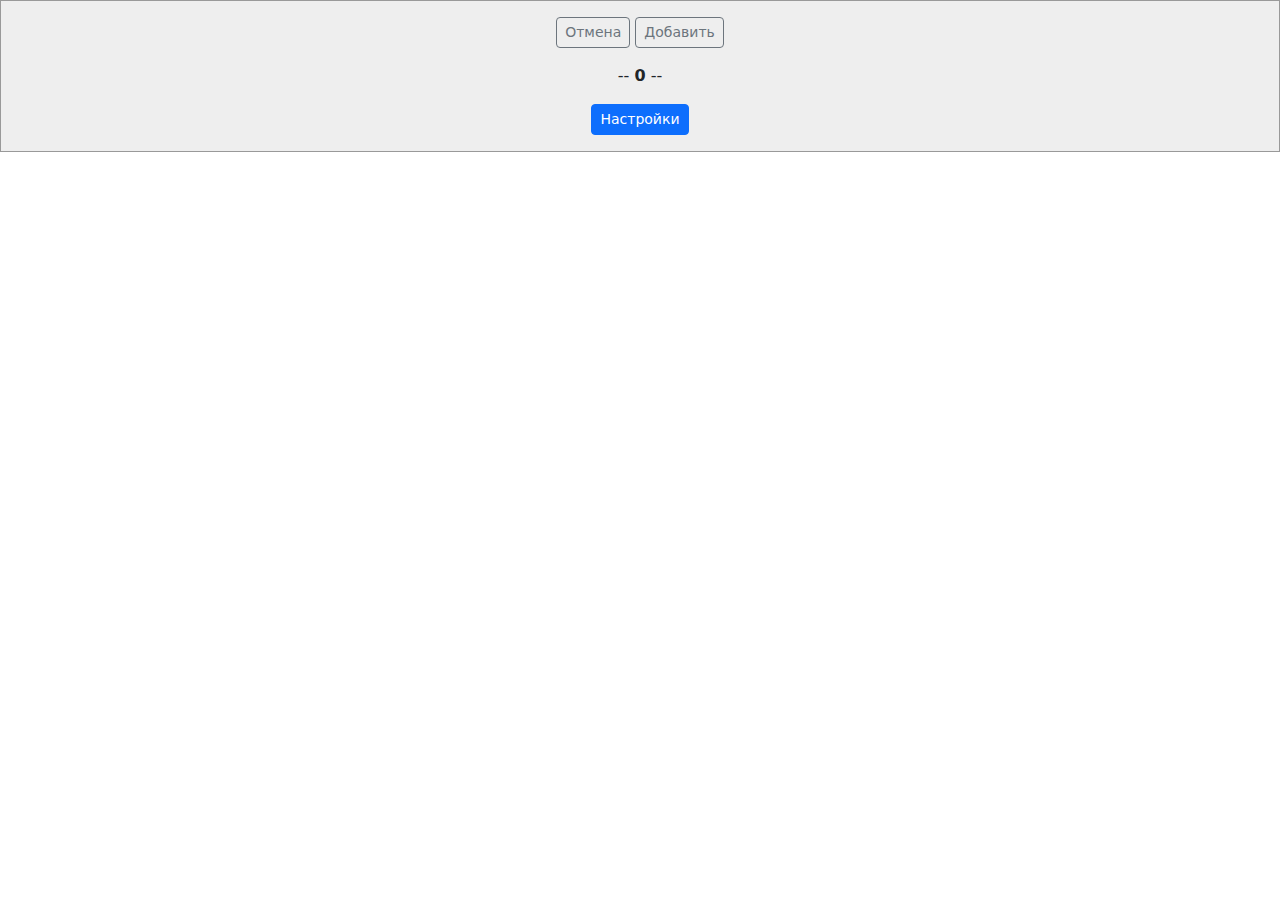
<file: index.html>
<!DOCTYPE html>
<html lang="ru">
<head>
  <meta charset="utf-8">
  <meta http-equiv="X-UA-Compatible" content="IE=edge">
  <meta name="viewport" content="width=device-width,initial-scale=1">
  <meta name="description" content="Extension">
  <title>Money2</title>
  <!-- <link rel="icon" href="/favicon.ico"> -->
  <link rel="manifest" href="/manifest.json">
  <link href="css/bootstrap.min.css" rel="stylesheet">
  <link href="css/main.css" rel="stylesheet">
</head>
<body>
  <div class="px-4 py-3 text-center start">
    <button type=button class="btn btn-outline-secondary btn-sm mb-3">Отмена</button>
    <noscript><small>You need to enable JavaScript to run this app.</small></noscript>
    <button type=button class="btn btn-outline-secondary btn-sm mb-3">Добавить</button>
    <p>-- <b id=likes>0</b> --</p>
    <a href="settings.html" role=button class="btn btn-primary btn-sm" target="_blank">Настройки</a>
  </div>
  <script type="module" src="js/main.js"></script>
</body>
</html>
</file>
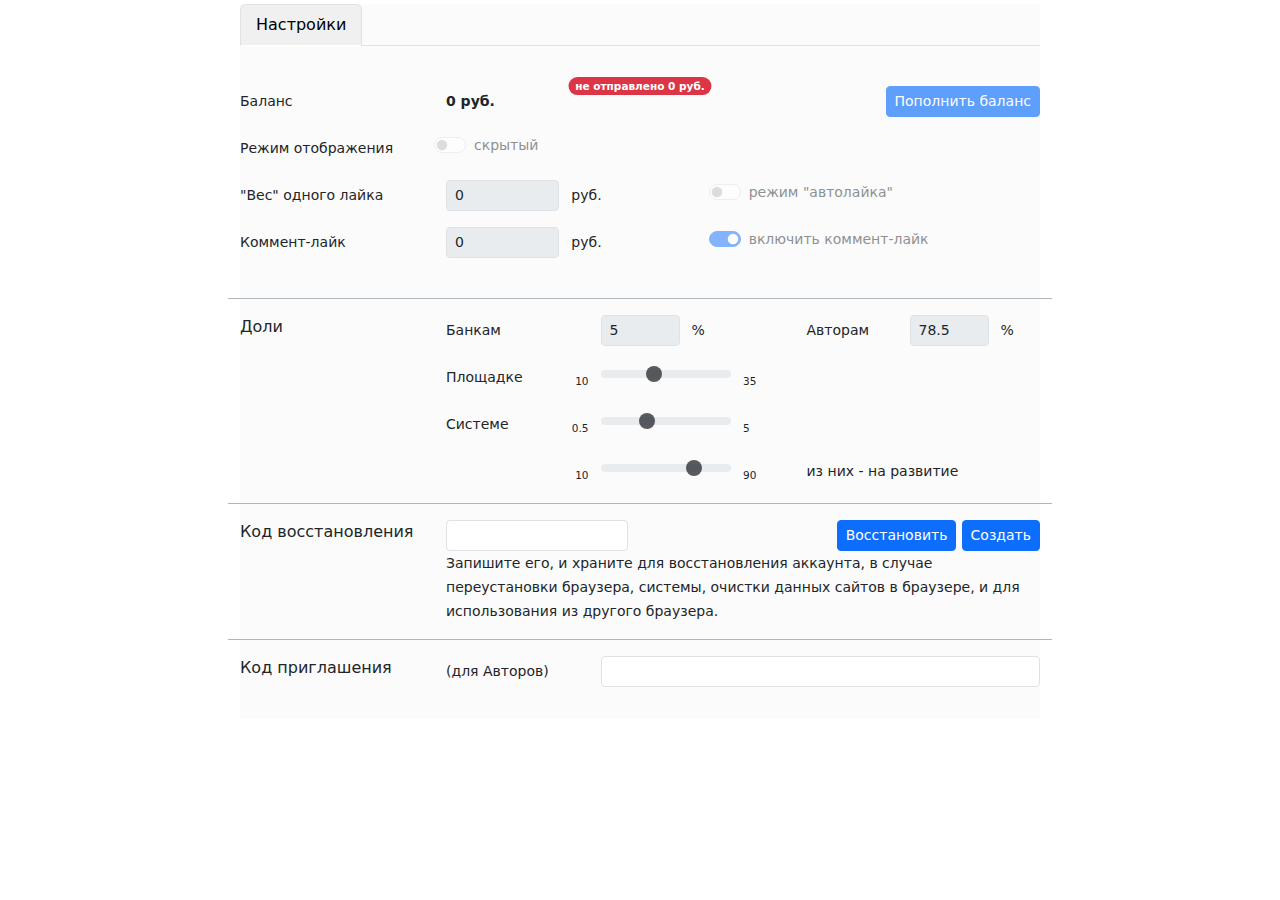
<file: settings.html>
<!DOCTYPE html>
<html lang="ru">
<head>
  <meta charset="utf-8">
  <meta http-equiv="X-UA-Compatible" content="IE=edge">
  <meta name="viewport" content="width=device-width,initial-scale=1">
  <meta name="description" content="Extension">
  <title>Money2</title>
  <!-- <link rel="icon" href="/favicon.ico"> -->
  <link rel="manifest" href="/manifest.json">
  <link href="css/bootstrap.min.css" rel="stylesheet">
  <link href="css/main.css" rel="stylesheet">
</head>
<body>
  <svg xmlns="http://www.w3.org/2000/svg" style="display:none">
   <symbol id="exclamation-triangle-fill" viewBox="0 0 16 16">
      <path d="M8.982 1.566a1.13 1.13 0 0 0-1.96 0L.165 13.233c-.457.778.091 1.767.98 1.767h13.713c.889 0 1.438-.99.98-1.767L8.982 1.566zM8 5c.535 0 .954.462.9.995l-.35 3.507a.552.552 0 0 1-1.1 0L7.1 5.995A.905.905 0 0 1 8 5zm.002 6a1 1 0 1 1 0 2 1 1 0 0 1 0-2z"/>
    </symbol>
  </svg>
  <div class="container mt-1">
    <div class="row">
      <div class="col-12">
        <ul class="nav nav-tabs" role="tablist">
          <li class="nav-item" role="presentation">
            <button class="nav-link active" data-bs-toggle="tab" data-bs-target="#settings" type="button" role="tab" aria-controls="home" aria-selected="true">Настройки</button>
          </li>
          <li class="nav-item invisible" role="presentation">
            <button class="nav-link" data-bs-toggle="tab" data-bs-target="#settingsAuthor" type="button" role="tab" aria-controls="profile" aria-selected="false">Авторам</button>
          </li>
          <li class="nav-item invisible" role="presentation">
            <button class="nav-link" data-bs-toggle="tab" data-bs-target="#feedback" type="button" role="tab" aria-controls="profile" aria-selected="false">Обратная связь</button>
          </li>
          <li class="nav-item invisible" role="presentation">
            <button class="nav-link" data-bs-toggle="tab" data-bs-target="#histat" type="button" role="tab" aria-controls="profile" aria-selected="false">История и статистика</button>
          </li>
          <li class="nav-item invisible" role="presentation">
            <button class="nav-link" data-bs-toggle="tab" data-bs-target="#other" type="button" role="tab" aria-controls="profile" aria-selected="false">Доп!</button>
          </li>
        </ul>
        <div class="tab-content" id="myTabContent">
          <div class="tab-pane fade show active" id="settings" role="tabpanel" aria-labelledby="settings-tab">
            <form name=settings action="#" method=post class="needs-validation" novalidate>
              <input type=hidden name=action value=settings>
              <div class="row mb-3">
                <div class="col-8"></div>

              </div>
              <br>
              
              
              <div class="row mb-3">
                <label class="col-sm-3 col-form-label col-form-label-sm">Баланс</label>
                <label class="col-5 col-sm-3 col-form-label col-form-label-sm fw-bold position-relative">
                  <span id=balance>0</span> руб.
                  <span class="position-absolute top-0 start-100 translate-middle badge rounded-pill bg-danger">
                    не отправлено <span id=balanceNotSend>0</span> руб.
                  </span>
                </label>
                <div class="col-7 col-sm-6">
                  <button type=button class="btn btn-primary btn-sm float-end" id=btnDeposit disabled>Пополнить баланс</button>
                </div>
              </div>
              <div class="row mb-3">
                <label for=mode class="col-sm-3 col-form-label col-form-label-sm">Режим отображения</label>
                <div class="form-check form-switch col-sm-9">
                  <input class="form-check-input" type=checkbox role=switch id=modeHiddenEnabled name="settings[mode_hidden_enabled]" value=1 disabled>
                  <label class="form-check-label col-form-label-sm pt-0" for=modeHiddenEnabled>скрытый</label>
                </div>
              </div>
              
              
              
              <div class="row mb-3">
                <label for=weightForLike class="col-sm-3 col-form-label col-form-label-sm">&quot;Вес&quot; одного лайка</label>
                <div class="col-4 col-sm-2">
                  <input type=number class="form-control form-control-sm" id=weightForLike name="settings[weight_for_like]" value=0 min=0 max=999 disabled>
                </div>
                <label class="col-2 col-sm-2 gx-0 col-form-label col-form-label-sm">руб.</label>
                  
                  
                  <div class="col-6 col-sm-5">
                  <div class="row">
                    <div class="form-check form-switch col-12">                 
                      <input class="form-check-input" type=checkbox role=switch id=autoLikeEnabled name="settings[auto_like_enabled]" value=1 disabled>
                      <label class="form-check-label col-form-label-sm pt-0" for=autoLikeEnabled>режим &quot;автолайка&quot;</label>                
                 </div>
                  </div> 
                  </div>
                
              </div>
              
              
              <div class="row mb-3">
                <label for=commentLike class="col-sm-3 col-form-label col-form-label-sm">Коммент-лайк</label>
                <div class="col-4 col-sm-2">
                  <input type=number class="form-control form-control-sm" id=commentLike name="settings[comment_like]" value=0 min=0 max=999 disabled>
                </div>
                <label class="col-2 col-sm-2 gx-0 col-form-label col-form-label-sm">руб.</label>
                
                <div class="col-6 col-sm-5">
                  <div class="row">
                    <div class="form-check form-switch col-12">
                      <input class="form-check-input" type=checkbox role=switch id=commentLikeEnabled name="settings[comment_like_enabled]" value=1 checked disabled>
                      <label class="form-check-label col-form-label-sm pt-0" for=commentLikeEnabled>включить коммент-лайк</label>
                    </div>
                  </div>
                  </div>
                  
              </div>
              <br>
              
              
              <fieldset class="row mb-3 pt-3 border-top border-bottom border-dark-subtle">
                <legend class="col-form-label col-sm-3 pt-0">Доли</legend>
                <div class="col-sm-9">
                  <div class="row mb-3">
                    <label class="col-3 col-sm-3 col-form-label col-form-label-sm" for=quotaBank>Банкам</label>
                    <div class="col-3 col-sm-2">
                      <input type=text class="form-control form-control-sm disabled" id=quotaBank name="settings[quota_bank]" value=5 readonly>
                    </div>
                    <label class="col-6 col-sm-1 gx-0 col-form-label col-form-label-sm">%</label>
                    <div class="col-12 col-sm-1">&nbsp;</div>
                    <label class="col-3 col-sm-2 col-form-label col-form-label-sm" for=quotaAuthor>Авторам</label>
                    <div class="col-3 col-sm-2">
                      <input type=text class="form-control form-control-sm disabled" id=quotaAuthor name="settings[quota_author]" value=78.5 readonly>
                    </div>
                    <label class="col-6 col-sm-1 gx-0 col-form-label col-form-label-sm">%</label>
                  </div>
                  <div class="row mb-3">
                    <label class="col-sm-2 col-form-label col-form-label-sm" for=quotaPlatform>Площадке</label>
                    <label class="col-1 col-sm-1 gx-0 col-form-label col-form-label-sm text-end"><sub>10</sub></label>
                    <div class="col-10 col-sm-3">
                      <input class="form-range" type=range id=quotaPlatform name="settings[quota_platform]" value=20 min=10 max=35 step=0.5 disabled>
                    </div>
                    <label class="col-1 col-sm-6 gx-0 col-form-label col-form-label-sm"><sub>35</sub></label>
                  </div>
                  <div class="row mb-3">
                    <label class="col-sm-2 col-form-label col-form-label-sm" for=quotaSystem>Системе</label>
                    <label class="col-1 col-sm-1 gx-0 col-form-label col-form-label-sm text-end"><sub>0.5</sub></label>
                    <div class="col-10 col-sm-3">
                      <input class="form-range" type=range id=quotaSystem name="settings[quota_system]" value=2 min=0.5 max=5 step=0.5 disabled>
                    </div>
                    <label class="col-1 col-sm-6 gx-0 col-form-label col-form-label-sm"><sub>5</sub></label>
                  </div>
                  <div class="row mb-3">
                    <div class="col-0 col-sm-2" ></div>
                    <label class="col-1 col-sm-1 gx-0 col-form-label col-form-label-sm text-end"><sub>10</sub></label>
                    <div class="col-10 col-sm-3">
                      <input class="form-range" type=range id=quotaGrow name="settings[quota_grow]" value=70 min=10 max=90 step=0.5 disabled>
                    </div>
                    <label class="col-1 col-sm-1 gx-0 col-form-label col-form-label-sm"><sub>90</sub></label>
                    <label class="col-sm-5 col-form-label col-form-label-sm text-center text-sm-start" for=quotaGrow>из них - на развитие</label>
                  </div>
                </div>
              </fieldset>
              <fieldset class="row mb-3 border-bottom border-dark-subtle">
                <legend class="col-form-label col-sm-3 pt-0">Код восстановления</legend>
                <div class="col-3">
                  <input class="form-control form-control-sm" type=text placeholder="" name="settings[private_key]" value="" minlength=5 maxlength=12 data-autosave="false">
                </div>
                <div class="col-6 text-end">
                  <button type=button class="btn btn-primary btn-sm" id=btnAccountRepair>Восстановить</button>
                  <button type=button class="btn btn-primary btn-sm" id=btnAccountCreate>Создать</button>
                </div>
                <div class="col-9 offset-3">
                  <p><small>Запишите его, и храните для восстановления аккаунта, в случае переустановки браузера, системы, очистки данных сайтов в браузере, и для использования из другого браузера.</small></p>
                </div>
              </fieldset>
              
              
              
                            <fieldset class="row mb-3">
                <legend class="col-form-label col-sm-3 pt-0">Код приглашения</legend>
                <div class="col-sm-9">
                  <div class="row mb-3">
                    <label class="col-sm-3 col-form-label col-form-label-sm" for=______>(для Авторов)</label>
                    <div class="col-sm-9">
                      <input type=text class="form-control form-control-sm" id=______ name="________" value="" maxlength=16>
                    </div>
                  </div>
                  
                </div>
              </fieldset>
              
              

            </form>
          </div>
          
          
          <div class="tab-pane fade" id="settingsAuthor" role="tabpanel" aria-labelledby="settings-author-tab">
            <form name=settings_author action="#" method=post>
              <input type=hidden name=action value=settings_author>
              <div class="alert alert-danger alert-dismissible fade show d-flex align-items-center py-1 mx-1" role="alert">
                <svg class="bi flex-shrink-0 me-3" role="img" aria-label="Warning:" style="width:30px"><use xlink:href="#exclamation-triangle-fill"/></svg>
                <div style="line-height:18px">
                  <strong>ВАЖНО!</strong><br><small><i>Публикаторам:</i> Если вы размещаете ЧУЖОЙ контент без договорённости с автором, и намерены получать деньги за него, не ждите содействия! </small>
                  <button type="button" class="btn-close" data-bs-dismiss="alert" aria-label="Close"></button>
                </div>
              </div>
              <br>
                                      
              
             
              
              <fieldset class="row mb-3">
                <legend class="col-form-label col-sm-3 pt-0">Код Подтверждения<br><b id="publicKeyAuthor"></b></legend>
                <div class="col-sm-9">
                  <div class="row mb-2 key-page">
                    <div class="col-sm-3">
                      <button type=button class="btn btn-primary btn-sm">+</button>&nbsp;<button type=button class="btn btn-primary btn-sm">&ndash;</button>
                    </div>
                    <div class="col-sm-6 position-relative">
                      <div class="input-group input-group-sm has-validation">
                        <span class="input-group-text">на странице vk.ru/</span>
                        <input type=text class="form-control" name="settings_author[page][]" value="" placeholder="xxxxx" title="Пример: vk.ru/xxxx" pattern="^.+$" minlength=2 maxlength=75 data-base-url="https://vk.ru/">
                        <div class="invalid-feedback">Код не найден</div>
                        <div class="valid-feedback">Код обнаружен</div>
                      </div>
                    </div>
                    <div class="col-sm-3">
                      <button type=button class="btn btn-primary btn-sm">Проверить</button>
                    </div>
                  </div>
                </div>
                <div class="col-9 offset-3">
                  <p><small>Разместите код в своём аккаунте, на странице автора, и тогда сможете получать деньги за авторский контент.</small></p>
                </div>
    
              </fieldset>
              <fieldset class="row mb-3 pt-3 border-top border-bottom border-dark-subtle">
                <legend class="col-form-label col-sm-3 pt-0">Доли</legend>
                <div class="col-sm-9">
                  <div class="row mb-3">
                    <label class="col-3 col-sm-3 col-form-label col-form-label-sm" for=aQuotaBank>Банкам</label>
                    <div class="col-3 col-sm-2">
                      <input type=text class="form-control form-control-sm disabled" id=aQuotaBank name="settings_author[quota_bank]" value=5 readonly>
                    </div>
                    <label class="col-6 col-sm-1 gx-0 col-form-label col-form-label-sm">%</label>
                    <div class="col-12 col-sm-1">&nbsp;</div>
                    <label class="col-3 col-sm-2 col-form-label col-form-label-sm" for=aQuotaAuthor>Авторам</label>
                    <div class="col-3 col-sm-2">
                      <input type=text class="form-control form-control-sm disabled" id=aQuotaAuthor name="settings_author[quota_author]" value=78.5 readonly>
                    </div>
                    <label class="col-6 col-sm-1 gx-0 col-form-label col-form-label-sm">%</label>
                  </div>
                  <div class="row mb-3">
                    <label class="col-sm-2 col-form-label col-form-label-sm" for=aQuotaPlatform>Площадке</label>
                    <label class="col-1 col-sm-1 gx-0 col-form-label col-form-label-sm text-end"><sub>10</sub></label>
                    <div class="col-10 col-sm-3">
                      <input class="form-range" type=range id=aQuotaPlatform name="settings_author[quota_platform]" value=20 min=10 max=35 step=0.5>
                    </div>
                    <label class="col-1 col-sm-6 gx-0 col-form-label col-form-label-sm"><sub>35</sub></label>
                  </div>
                  <div class="row mb-3">
                    <label class="col-sm-2 col-form-label col-form-label-sm" for=aQuotaSystem>Системе</label>
                    <label class="col-1 col-sm-1 gx-0 col-form-label col-form-label-sm text-end"><sub>0.5</sub></label>
                    <div class="col-10 col-sm-3">
                      <input class="form-range" type=range id=aQuotaSystem name="settings_author[quota_system]" value=2 min=0.5 max=5 step=0.5>
                    </div>
                    <label class="col-1 col-sm-6 gx-0 col-form-label col-form-label-sm"><sub>5</sub></label>
                  </div>
                  <div class="row mb-3">
                    <div class="col-0 col-sm-2"></div>
                    <label class="col-1 col-sm-1 gx-0 col-form-label col-form-label-sm text-end"><sub>10</sub></label>
                    <div class="col-10 col-sm-3">
                      <input class="form-range" type=range id=aQuotaGrow name="settings_author[quota_grow]" value=70 min=10 max=90 step=0.5>
                    </div>
                    <label class="col-1 col-sm-1 gx-0 col-form-label col-form-label-sm"><sub>90</sub></label>
                    <label class="col-sm-5 col-form-label col-form-label-sm text-center text-sm-start" for=aQuotaGrow>из них на развитие</label>
                  </div>
                </div>
              </fieldset>
              

              <fieldset class="row mb-3">
                <legend class="col-form-label col-sm-3 pt-0">Платёжные реквизиты</legend>
                <div class="col-sm-9">
                  <div class="row mb-3">
                    <label class="col-sm-3 col-form-label col-form-label-sm" for=MIRN>ПС МИР</label>
                    <div class="col-sm-9">
                      <input type=text class="form-control form-control-sm" id=MIRN name="settings_author[mir_n]" value="" maxlength=16>
                    </div>
                  </div>
                  <div class="row mb-3">
                    <label class="col-sm-3 col-form-label col-form-label-sm" for=withdraw>Сумма</label>
                    <div class="col-6 col-sm-4">
                      <input type=number class="form-control form-control-sm" id=withdraw name="settings_author[withdraw]" value=1000 min=1000 max=999999>
                    </div>
                    <label class="col-2 col-sm-2 gx-0 col-form-label col-form-label-sm">руб.</label>
                    <div class="col-4 col-sm-3">
                      <button type=button class="btn btn-primary btn-sm">Вывести</button>
                    </div>
                  </div>
                </div>
              </fieldset>


              <fieldset class="row mb-3">
                <legend class="col-form-label col-sm-3 pt-0">Пригласить автора<br><b id="invited"></b></legend>
                <div class="col-sm-9">
                  <div class="row mb-2 key-page">
                    <div class="col-sm-3">
                      <button type=button class="btn btn-primary btn-sm" disabled>+</button>&nbsp;<button type=button class="btn btn-primary btn-sm" disabled>&ndash;</button>
                    </div>
                    <div class="col-sm-6 position-relative">
                      <div class="input-group input-group-sm has-validation">со страницей&nbsp; 
                        <span class="input-group-text">vk.ru/</span>
                        <input type=text class="form-control" name="settings[page][]" value="" placeholder="xxxxx" title="Пример: vk.ru/xxxxx" pattern="^[0-9]+(-[0-9a-z-]+)?$" minlength=2 maxlength=50>
                      </div>
                    </div>
                    <div class="col-sm-3">
                      <button type=button class="btn btn-primary btn-sm" disabled>Подтвердить</button>
                    </div>
                  </div>
                  </div>
              </fieldset>
              
            </form>
          </div>
          
          
          <div class="tab-pane fade" id="feedback" role="tabpanel" aria-labelledby="feedback-tab">
            <form name=feedback action="#" method=post>
              <input type=hidden name=action value=feedback>
                <div class="row mb-3">
                  <label class="col-sm-3 col-form-label col-form-label-sm" for=message>Сообщение в службу поддержки</label>
                  <div class="col-sm-9">
                    <textarea rows=5 cols=50 class="form-control form-control-sm" id=message name="feedback[message]" value="" minlength=10 maxlength=2000 placeholder="Текст..."></textarea>
                  </div>
                </div>
                <div class="row mb-3">
                  <div class="col-sm-12 text-end">
                    <button type=submit class="btn btn-primary btn-sm">Отправить</button>
                  </div>
                </div>
            </form>
          </div>
          <div class="tab-pane fade" id="histat" role="tabpanel" aria-labelledby="histostat-tab">
          
          </div>
          <div class="tab-pane fade" id="other" role="tabpanel" aria-labelledby="other-tab">
                      <div class="col-9 offset-3">
                  <div class="form-check">
                    <input class="form-check-input" type=checkbox name="settings_author[welcome_enabled]" value=1 id=authorWelcomeEnabled>
                    <label class="form-check-label col-form-label-sm pt-0" for=authorWelcomeEnabled>"приглашать" авторов автоматически, если они не подписаны</label>
                  </div>
              </div>
          </div>
        </div>
      </div>
    </div>
  </div>
<!--  <script src="js/jquery.min.js"></script> -->
  <script src="js/bootstrap.bundle.min.js"></script>
  <script type="module" src="js/main.js"></script>
</body>
</html>
</file>
<file: css/main.css>
:root{--bs-tertiary-bg:#e9ecef}
html,body{width:100%;background-color:#fff;}  // settings fon
h1,form,.footer{padding:10px}
h1{margin-bottom:20px;background:#ddd}
body > .start{border:1px solid #999;background-color:#eee}
.container{padding:0;width:100vw;min-width:320px;max-width:800px;background-color:#fbfbfb}
.footer{border-top:1px solid #ddd;background:#eee}
.nav-link{padding-left:15px;padding-right:15px;}
.nav-tabs .nav-link.active{background-color:#f0f0f0}
.form-control.disabled{background-color: var(--bs-form-control-disabled-bg);opacity:1;pointer-events:none}
</file>
